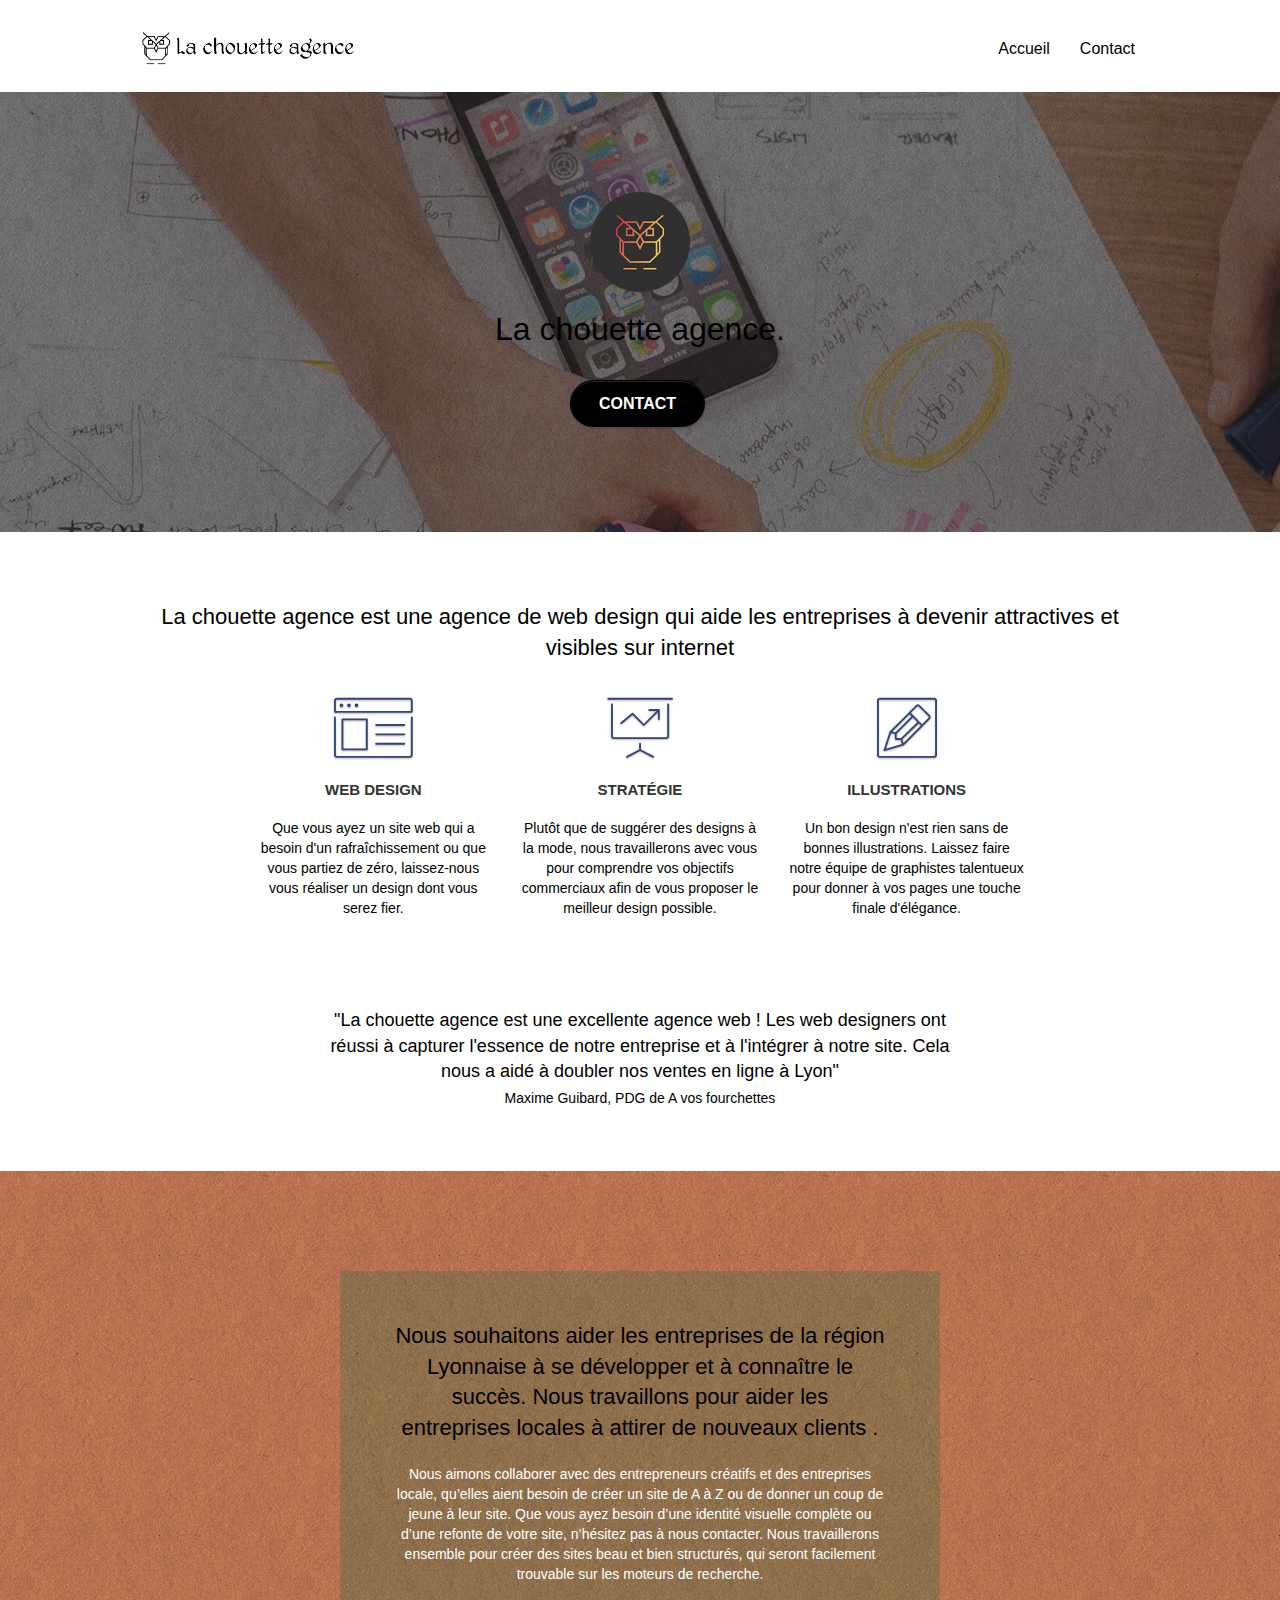
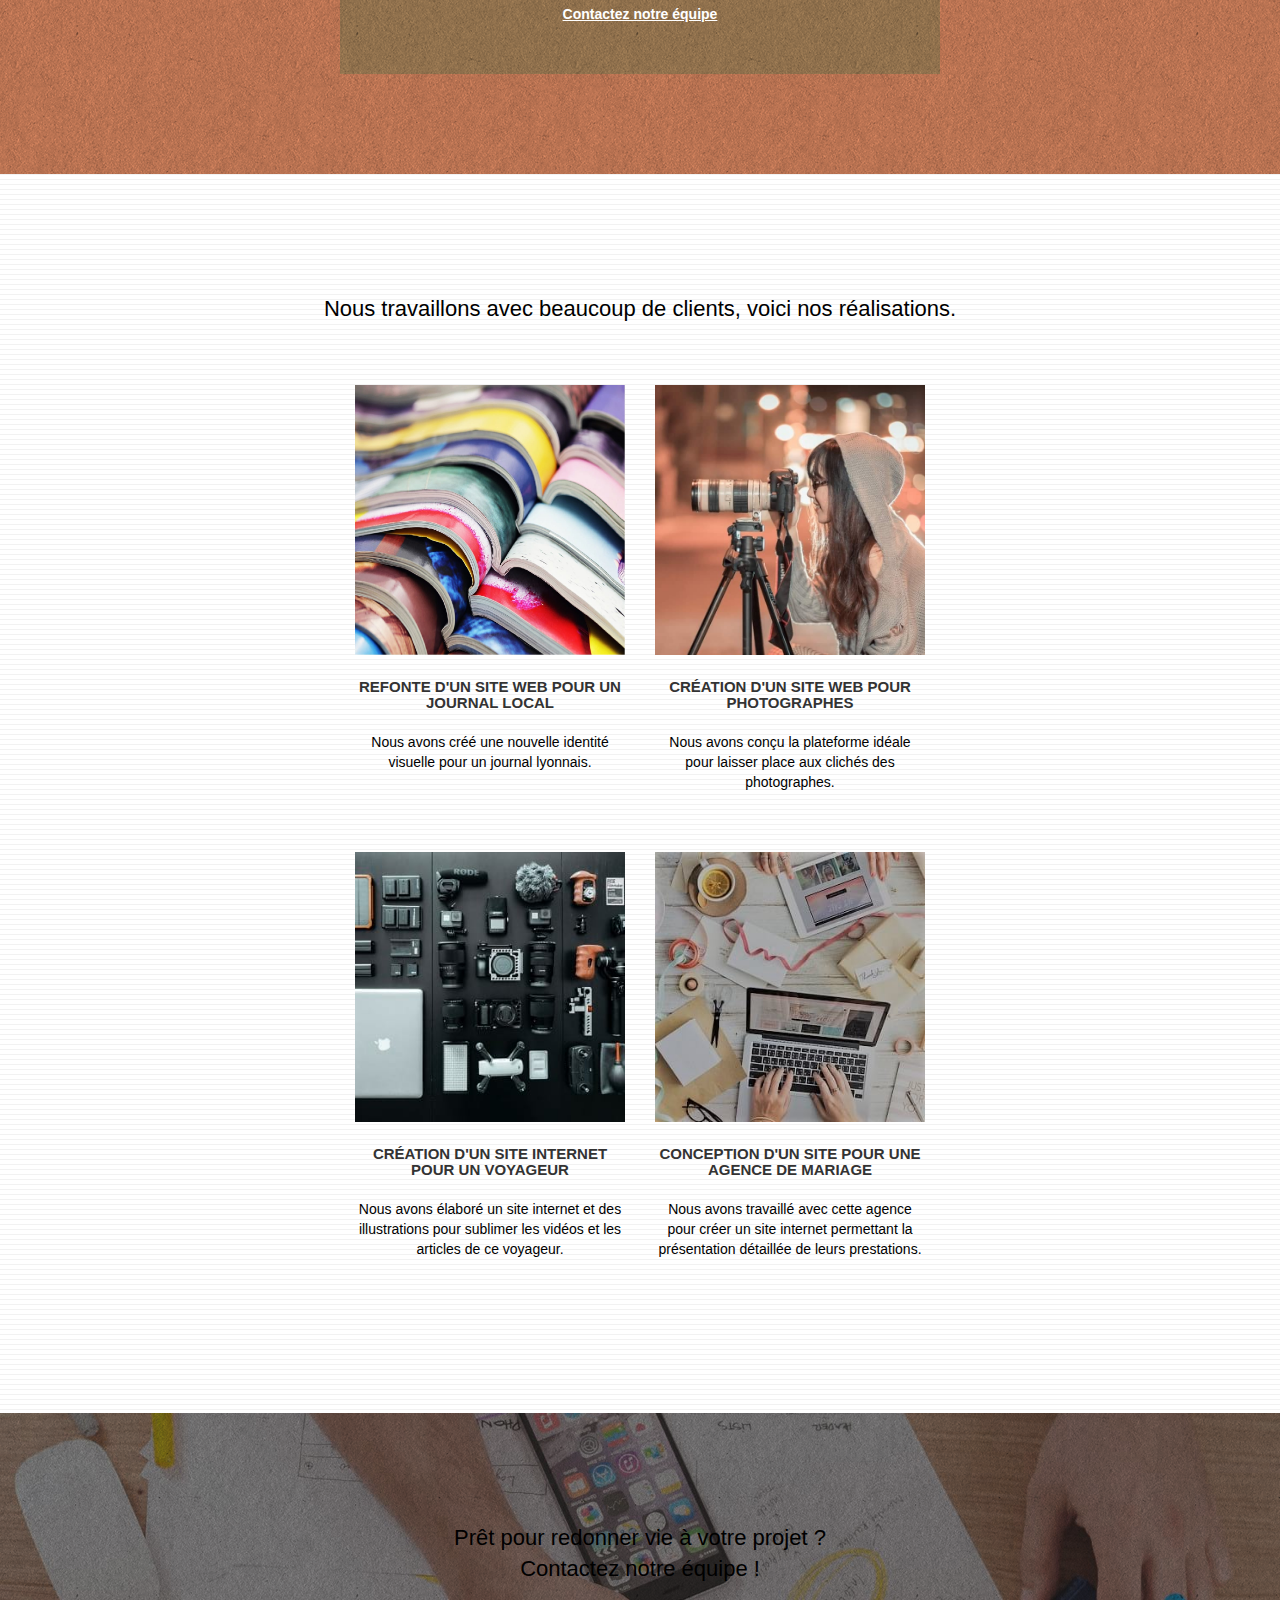
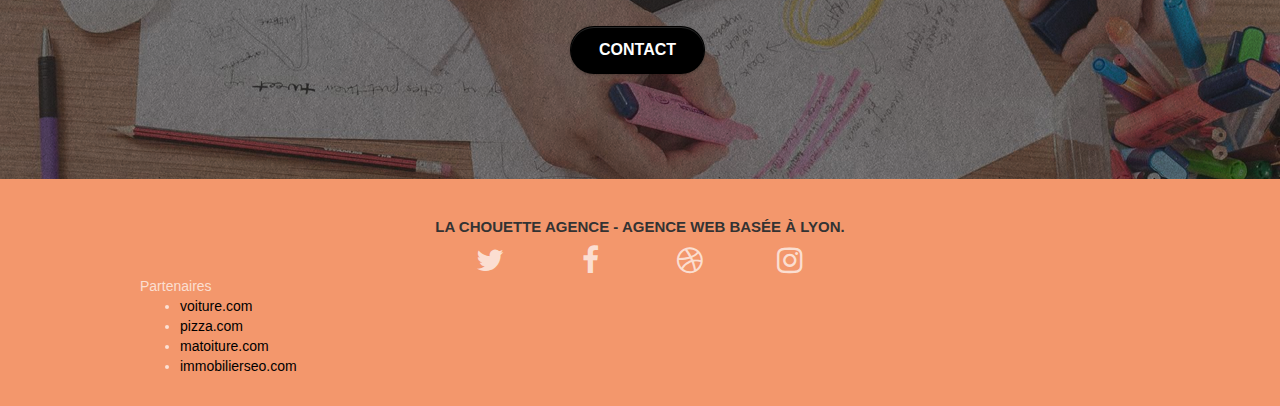
<file: index.html>
<!DOCTYPE html>
<html lang="fr-FR">
  <head>
    <meta charset="utf-8" />
    <meta
      name="description"
      content="Bienvenue chez la Chouette Agence, l'agence web design sur Lyon qui propulse votre buisness."
    />
    <meta
      name="viewport"
      content="width=device-width, initial-scale=1.0, viewport-fit=cover"
    />
    <link rel=”alternate” href=”https://www.lachouetteagence.com” />
    <link rel="shortcut icon" type="image/png" href="favicon.jpg" />

    <link rel="stylesheet" type="text/css" href="./css/bootstrap.css" />
    <link rel="stylesheet" type="text/css" href="style.css" />
    <link rel="stylesheet" type="text/css" href="./css/font-awesome.css" />
    <link rel="stylesheet" type="text/css" href="./css/et-line.css" />

    <script src="./js/jquery-2.1.0.js"></script>
    <script src="./js/bootstrap.js"></script>
    <script src="./js/blocs.js"></script>
    <script src="./js/jquery.touchSwipe.js" defer></script>
    <script src="./js/gmaps.js"></script>

    <title>La chouette agence</title>

    <!-- Analytics -->

    <!-- Analytics END -->
  </head>
  <body>
    <!-- bloc-0 -->
    <header class="bloc bgc-white l-bloc" id="bloc-0">
      <div class="container bloc-sm">
        <nav class="navbar row" role="navigation">
          <div class="navbar-header">
            <a class="navbar-brand" href="index.html"
              ><img
                src="img/la-chouette-agence.png"
                alt="logo la chouette agence"
                height="40"
            /></a>

            <button
              id="nav-toggle"
              type="button"
              role="button"
              class="ui-navbar-toggle navbar-toggle"
              data-toggle="collapse"
              data-target=".navbar-1"
            >
              <span class="sr-only">Toggle navigation</span
              ><span class="icon-bar"></span><span class="icon-bar"></span
              ><span class="icon-bar"></span>
            </button>
          </div>
          <div class="collapse navbar-collapse navbar-1 special-dropdown-nav">
            <ul class="site-navigation nav navbar-nav">
              <li>
                <a href="index.html">Accueil</a>
              </li>
              <li></li>
              <li>
                <a href="contact.html">Contact</a>
              </li>
            </ul>
          </div>
        </nav>
      </div>
    </header>
    <!-- bloc-0 END -->
    <main>
      <!-- bloc-1-presentation -->
      <section
        class="bloc bgc-dark-slate-blue bg-banniere d-bloc bg-t-edge bloc-bg-texture texture-paper b-parallax"
        id="bloc-1-hero"
      >
        <div class="container bloc-lg">
          <div class="row tight-width-whitespace">
            <div class="col-sm-12">
              <img
                src="img/logo.png"
                role="img"
                class="center-block image-resize-mode"
                width="100"
                alt="image de fond bureau"
              />
              <h1
                class="text-center hero-bloc-text tc-white"
                role="heading"
                aria-level="1"
              >
                La chouette agence.
              </h1>
              <div class="text-center">
                <a
                  href="contact.html"
                  class="btn btn-lg btn-clean btn-rd cta-hero btn-atomic-tangerine"
                  id="cta-hero"
                  >Contact</a
                >
              </div>
            </div>
          </div>
        </div>
      </section>
      <!-- bloc-1-presentation END -->

      <!-- bloc-2-services -->
      <section class="bloc bgc-white l-bloc" id="bloc-2-services">
        <div class="container bloc-md">
          <div class="row">
            <div class="col-sm-12 text-center">
              <h2 role="heading" aria-level="2">
                La chouette agence est une agence de web design qui aide les
                entreprises à devenir attractives et visibles sur internet
              </h2>
            </div>
          </div>
          <div class="row voffset-lg med-width-whitespace">
            <div class="col-sm-4">
              <div class="text-center">
                <span
                  class="et-icon-browser sm-shadow icon-dark-slate-blue icons icon-lg"
                ></span>
              </div>
              <h3 class="mg-md text-center" role="heading" aria-level="3">
                Web design
              </h3>
              <p class="text-center">
                Que vous ayez un site web qui a besoin d'un rafraîchissement ou
                que vous partiez de zéro, laissez-nous vous réaliser un design
                dont vous serez fier.
              </p>
            </div>
            <div class="col-sm-4">
              <div class="text-center">
                <span
                  class="et-icon-presentation sm-shadow icon-dark-slate-blue icons icon-lg"
                ></span>
              </div>
              <h3 class="mg-md text-center" role="heading" aria-level="3">
                Stratégie
              </h3>
              <p class="text-center">
                Plutôt que de suggérer des designs à la mode, nous travaillerons
                avec vous pour comprendre vos objectifs commerciaux afin de vous
                proposer le meilleur design possible.<br />
              </p>
            </div>
            <div class="col-sm-4">
              <div class="text-center">
                <span
                  class="et-icon-edit sm-shadow icon-dark-slate-blue icons icon-lg"
                ></span>
              </div>
              <h3 class="mg-md text-center" role="heading" aria-level="3">
                Illustrations
              </h3>
              <p class="text-center">
                Un bon design n'est rien sans de bonnes illustrations. Laissez
                faire notre équipe de graphistes talentueux pour donner à vos
                pages une touche finale d'élégance.
              </p>
            </div>
          </div>
          <div class="row voffset-lg voffset">
            <div class="col-xs-12 col-md-8 col-md-offset-2 text-center">
              <p class="citation">
                "La chouette agence est une excellente agence web ! Les web
                designers ont réussi à capturer l'essence de notre entreprise et
                à l'intégrer à notre site. Cela nous a aidé à doubler nos ventes
                en ligne à Lyon" <br />
                <span class="citation-by"
                  >Maxime Guibard, PDG de A vos fourchettes</span
                >
              </p>
            </div>
          </div>
        </div>
      </section>
      <!-- bloc-2-services END -->

      <!-- bloc-3-what-i-do -->
      <section
        class="bloc tc-white bgc-atomic-tangerine bg-presentation d-bloc bloc-bg-texture texture-paper b-parallax"
        id="bloc-3-what-i-do"
      >
        <div class="container bloc-lg">
          <div class="row tight-width-whitespace black-background">
            <div class="col-sm-12">
              <h2
                class="mg-md text-center tc-white"
                role="heading"
                aria-level="2"
              >
                Nous souhaitons aider les entreprises de la région Lyonnaise à
                se développer et à connaître le succès. Nous travaillons pour
                aider les entreprises locales à attirer de nouveaux clients .<br />
              </h2>
              <p class="text-center white">
                Nous aimons collaborer avec des entrepreneurs créatifs et des
                entreprises locale, qu’elles aient besoin de créer un site de A
                à Z ou de donner un coup de jeune à leur site. Que vous ayez
                besoin d’une identité visuelle complète ou d’une refonte de
                votre site, n’hésitez pas à nous contacter. Nous travaillerons
                ensemble pour créer des sites beau et bien structurés, qui
                seront facilement trouvable sur les moteurs de recherche.
                <br /><br /><a class="ltc-white bold-link" href="contact.html"
                  >Contactez notre équipe</a
                ><br />
              </p>
            </div>
          </div>
        </div>
      </section>
      <!-- bloc-3-what-i-do END -->

      <!-- bloc-4-portfolio -->
      <section
        class="bloc bgc-white bg-lines-h2-bg bg-repeat l-bloc"
        id="bloc-4-portfolio"
      >
        <div class="container bloc-lg">
          <div class="row">
            <div class="col-sm-12 text-center">
              <h2 role="heading" aria-level="2">
                Nous travaillons avec beaucoup de clients, voici nos
                réalisations.
              </h2>
            </div>
          </div>
          <div class="row tight-width-whitespace portfolio-row">
            <div class="col-sm-6">
              <a
                href="#"
                data-lightbox="img/livres.jpg"
                data-gallery-id="gallery-1"
                data-caption="Refonte d'un site web pour un journal local"
                data-frame="snapshot-lb"
                ><img
                  src="img/livres.jpg"
                  role="img"
                  alt="livres ouvert"
                  class="img-responsive portfolio-thumb"
              /></a>
              <h3 class="mg-md text-center" role="heading" aria-level="3">
                Refonte d'un site web pour un journal local
              </h3>
              <p class="text-center">
                Nous avons créé une nouvelle identité visuelle pour un journal
                lyonnais.
              </p>
            </div>
            <div class="col-sm-6">
              <a
                href="#"
                data-lightbox="img/photographe.jpg"
                data-gallery-id="gallery-1"
                data-caption="Création d'un site web pour photographes"
                data-frame="snapshot-lb"
                ><img
                  role="img"
                  src="img/photographe.jpg"
                  class="img-responsive portfolio-thumb"
                  alt="femme photographe"
              /></a>
              <h3 class="mg-md text-center" role="heading" aria-level="3">
                Création d'un site web pour photographes
              </h3>
              <p class="text-center">
                Nous avons conçu la plateforme idéale pour laisser place aux
                clichés des photographes.
              </p>
            </div>
          </div>
          <div class="row tight-width-whitespace portfolio-row">
            <div class="col-sm-6">
              <a
                href="#"
                data-lightbox="img/materiel.jpg"
                data-gallery-id="gallery-1"
                data-caption="Création d'un site internet pour un voyageur"
                data-frame="snapshot-lb"
                ><img
                  role="img"
                  src="img/materiel.jpg"
                  class="img-responsive portfolio-thumb"
                  alt="matériel photo et informatique"
              /></a>
              <h3 class="mg-md text-center" role="heading" aria-level="3">
                Création d'un site internet pour un voyageur
              </h3>
              <p class="text-center">
                Nous avons élaboré un site internet et des illustrations pour
                sublimer les vidéos et les articles de ce voyageur.
              </p>
            </div>
            <div class="col-sm-6">
              <a
                href="#"
                data-lightbox="img/bureau.jpg"
                data-gallery-id="gallery-1"
                data-caption="Conception d'un site pour une agence de mariage"
                data-frame="snapshot-lb"
                ><img
                  role="img"
                  src="img/bureau.jpg"
                  class="img-responsive portfolio-thumb"
                  alt="bureau, pc"
              /></a>
              <h3 class="mg-md text-center" role="heading" aria-level="3">
                Conception d'un site pour une agence de mariage
              </h3>
              <p class="text-center">
                Nous avons travaillé avec cette agence pour créer un site
                internet permettant la présentation détaillée de leurs
                prestations.
              </p>
            </div>
          </div>
        </div>
      </section>
      <!-- bloc-4-portfolio END -->

      <!-- bloc-5-cta -->
      <section
        class="bloc bgc-dark-slate-blue bg-banniere d-bloc bloc-bg-texture texture-paper"
        id="bloc-5-cta"
      >
        <div class="container bloc-lg">
          <div class="row">
            <h2
              class="mg-md text-center tc-white"
              role="heading"
              aria-level="2"
            >
              Prêt pour redonner vie à votre projet ?<br />Contactez notre
              équipe !
            </h2>
            <div class="col-sm-12 text-center">
              <a
                href="contact.html"
                class="btn btn-atomic-tangerine btn-clean btn-rd btn-lg cta-hero"
                >Contact</a
              >
            </div>
          </div>
        </div>
      </section>
      <!-- bloc-5-cta END -->
    </main>

    <footer>
      <!-- Footer - bloc-8 -->
      <div class="bloc bgc-atomic-tangerine d-bloc" id="bloc-8">
        <div class="container bloc-sm">
          <div class="row">
            <div class="col-sm-12">
              <h3 class="text-center" role="heading" aria-level="3">
                La chouette agence - Agence web basée à Lyon.
              </h3>
              <div class="row row-no-gutters social">
                <div class="col-sm-3">
                  <div class="text-center">
                    <span class="fa fa-twitter icon-md"></span>
                  </div>
                </div>
                <div class="col-sm-3">
                  <div class="text-center">
                    <span class="fa fa-facebook icon-md"></span>
                  </div>
                </div>
                <div class="col-sm-3">
                  <div class="text-center">
                    <span class="fa fa-dribbble icon-md"></span>
                  </div>
                </div>
                <div class="col-sm-3">
                  <div class="text-center">
                    <span class="fa fa-instagram icon-md"></span>
                  </div>
                </div>
              </div>
              <div class="row">
                <div class="col-sm-4">
                  Partenaires
                  <ul>
                    <li><a href="#">voiture.com</a></li>
                    <li><a href="#">pizza.com</a></li>
                    <li><a href="#">matoiture.com</a></li>
                    <li><a href="#">immobilierseo.com</a></li>
                  </ul>
                </div>
                <!-- <div class="col-sm-4">
                  Annuaires liste 1
                  <ul>
                    <li><a href="annuaireagence.com">annuaireagence.com</a></li>
                    <li><a href="annuaireseo.com">annuaireseo.com</a></li>
                    <li>
                      <a href="annuairemarketing.com">annuairemarketing.com</a>
                    </li>
                    <li><a href="123seoture.com">123seo.com</a></li>
                    <li><a href="123site.com">123site.com</a></li>
                    <li>
                      <a href="annuairewordpress.com">annuairewordpress.com</a>
                    </li>
                    <li><a href="listeagence.com">listeagence.com</a></li>
                    <li>
                      <a href="meilleuresagencesparis.com"
                        >meilleuresagencesparis.com</a
                      >
                    </li>
                    <li><a href="listeseo.com">listeseo.com</a></li>
                  </ul>
                </div>
                <div class="col-sm-4">
                  Annuaires liste 2
                  <ul>
                    <li><a href="betterseo.com">betterseo.com</a></li>
                    <li><a href="ameliorerseo.com">ameliorerseo.com</a></li>
                    <li><a href="seojuicelien.com">seojuicelien.com</a></li>
                    <li><a href="meilleursliens.com">meilleursliens.com</a></li>
                    <li><a href="liensagogo.com">liensagogo.com</a></li>
                    <li><a href="backlink.com">backlink.com</a></li>
                    <li>
                      <a href="linkjuiceannuaire.com">linkjuiceannuaire.com</a>
                    </li>
                    <li>
                      <a href="remontersurgoogle.com">remontersurgoogle.com</a>
                    </li>
                    <li><a href="vraiseofiable.com">vraiseofiable.com</a></li>
                  </ul>
                </div> -->
              </div>
            </div>
          </div>
        </div>
      </div>
      <!-- Footer - bloc-8 END -->
    </footer>
  </body>
</html>
</file>
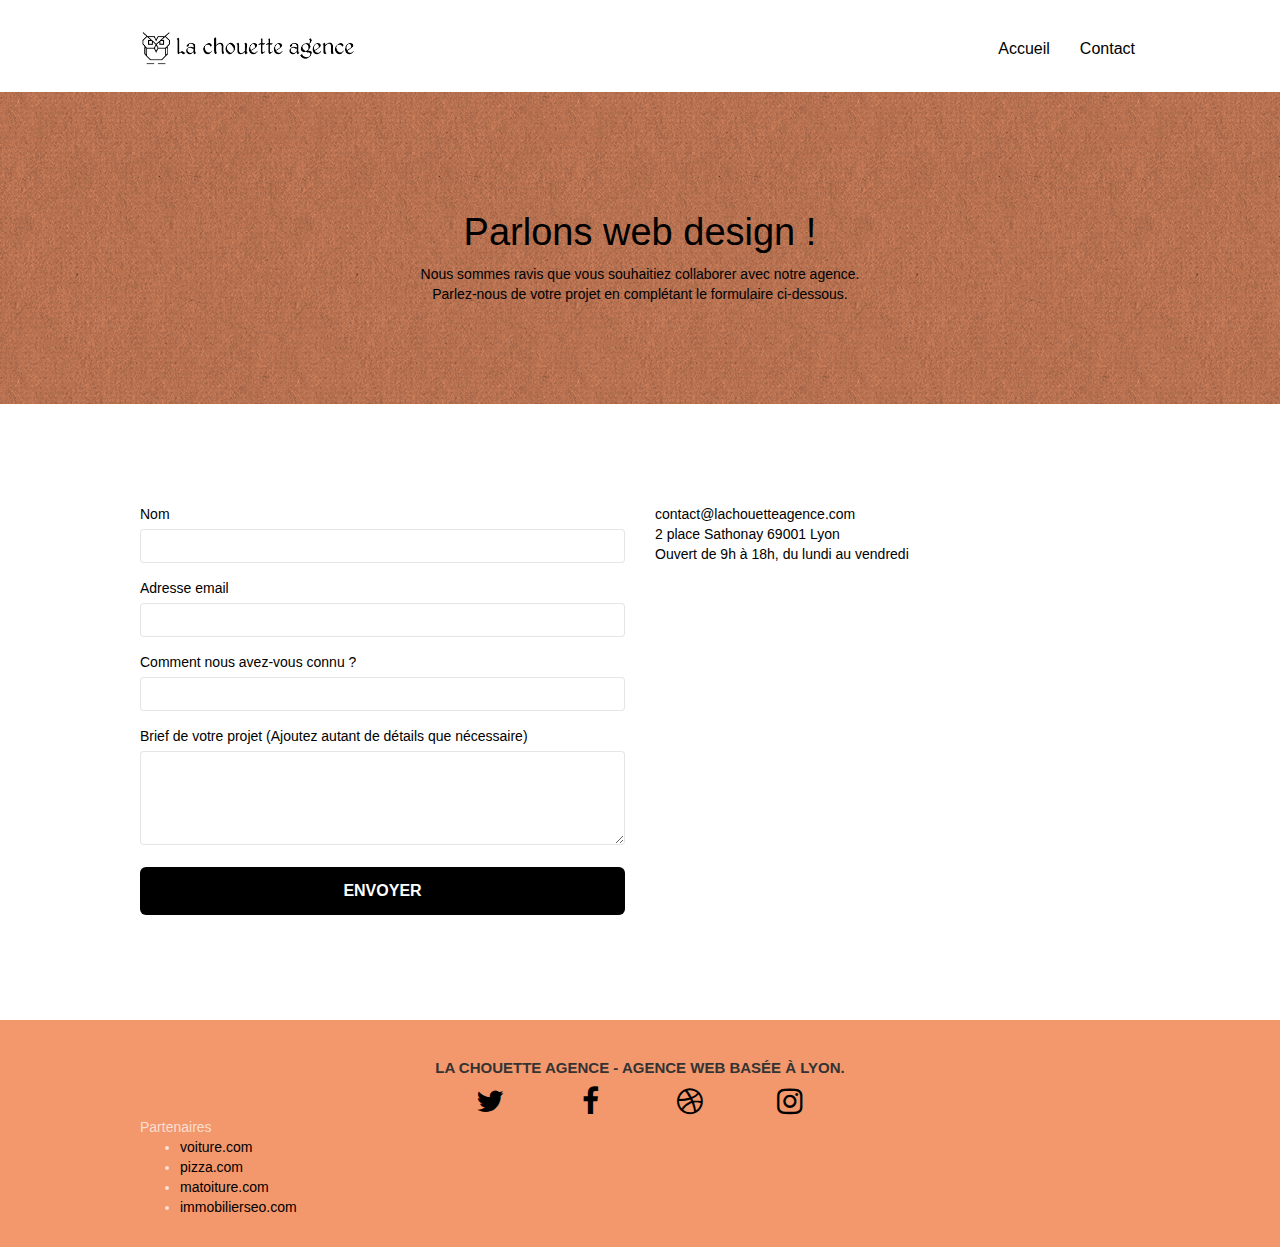
<file: contact.html>
<!DOCTYPE html>
<html lang="fr-FR">
  <head>
    <meta charset="utf-8" />
    <meta
      name="description"
      content="Vous êtes ici pour contacter la chouette agence, agence web design sur Lyon"
    />
    <meta
      name="viewport"
      content="width=device-width, initial-scale=1.0, viewport-fit=cover"
    />
    <link rel="shortcut icon" type="image/png" href="favicon.jpg" />

    <link rel="stylesheet" type="text/css" href="./css/bootstrap.css" />
    <link rel="stylesheet" type="text/css" href="style.css" />
    <link rel="stylesheet" type="text/css" href="./css/font-awesome.css" />
    <link rel="stylesheet" type="text/css" href="./css/et-line.css" />

    <script src="./js/jquery-2.1.0.js"></script>
    <script src="./js/bootstrap.js"></script>
    <script src="./js/blocs.js"></script>
    <script src="./js/jqBootstrapValidation.js"></script>
    <script src="./js/formHandler.js"></script>
    <title>Contact</title>

    <!-- Analytics -->

    <!-- Analytics END -->
  </head>
  <body>
    <!-- Principal conteneur -->
    <div class="page-container">
      <!-- bloc-0 -->
      <header class="bloc bgc-white l-bloc" id="bloc-0">
        <div class="container bloc-sm">
          <nav class="navbar row">
            <div class="navbar-header">
              <a class="navbar-brand" href="index.html"
                ><img
                  src="img/la-chouette-agence.png"
                  alt="image de fond"
                  height="40"
              /></a>

              <button
                id="nav-toggle"
                type="button"
                role="button"
                class="ui-navbar-toggle navbar-toggle"
                data-toggle="collapse"
                data-target=".navbar-1"
              >
                <span class="sr-only">Toggle navigation</span
                ><span class="icon-bar"></span><span class="icon-bar"></span
                ><span class="icon-bar"></span>
              </button>
            </div>
            <div class="collapse navbar-collapse navbar-1 special-dropdown-nav">
              <ul class="site-navigation nav navbar-nav">
                <li>
                  <a href="index.html">Accueil</a>
                </li>
                <li></li>
                <li>
                  <a href="contact.html">Contact</a>
                </li>
              </ul>
            </div>
          </nav>
        </div>
      </header>
      <!-- bloc-0 END -->

      <!-- bloc-6 -->
      <div
        class="bloc bg-dots-bg bg-repeat bgc-atomic-tangerine d-bloc bloc-bg-texture texture-paper"
        id="bloc-6"
      >
        <div class="container bloc-lg">
          <div class="row">
            <div class="col-sm-12">
              <h1 class="text-center hero-bloc-text tc-white">
                Parlons web design !
              </h1>
              <p class="text-center mg-lg tc-white tight-width-whitespace">
                Nous sommes ravis que vous souhaitiez collaborer avec notre
                agence.<br />
                Parlez-nous de votre projet en complétant le formulaire
                ci-dessous.
              </p>
            </div>
          </div>
        </div>
      </div>
      <!-- bloc-6 END -->

      <!-- bloc-7 -->
      <div class="bloc bgc-white l-bloc" id="bloc-7">
        <div class="container bloc-lg">
          <div class="row">
            <div class="col-sm-6">
              <form
                id="form_1"
                novalidate
                success-msg="Your message has been sent."
                fail-msg="Sorry it seems that our mail server is not responding, Sorry for the inconvenience!"
              >
                <div class="form-group">
                  <label for="name"> Nom </label>
                  <input id="name" class="form-control" required />
                </div>
                <div class="form-group">
                  <label for="email"> Adresse email </label>
                  <input
                    id="email"
                    class="form-control"
                    type="email"
                    required
                  />
                </div>
                <div class="form-group">
                  <label for="input_504">
                    Comment nous avez-vous connu ?
                  </label>
                  <input class="form-control" required id="input_504" />
                </div>
                <div class="form-group">
                  <label for="message">
                    Brief de votre projet (Ajoutez autant de détails que
                    nécessaire)<br /> </label
                  ><textarea
                    id="message"
                    class="form-control"
                    rows="4"
                    cols="50"
                    required
                  ></textarea>
                </div>
                <button
                  class="bloc-button btn btn-lg btn-block cta-hero btn-atomic-tangerine"
                  role="button"
                  type="submit"
                >
                  Envoyer
                </button>
              </form>
            </div>
            <div class="col-sm-6">
              <p>
                contact@lachouetteagence.com<br />2 place Sathonay 69001 Lyon<br />Ouvert
                de 9h à 18h, du lundi au vendredi<br />
              </p>
            </div>
          </div>
        </div>
      </div>
      <!-- bloc-7 END -->

      <!-- ScrollToTop Button -->
      <a
        href="#"
        class="bloc-button btn btn-d scrollToTop"
        onclick="scrollToTarget('1')"
        ><span class="fa fa-chevron-up"></span
      ></a>
      <!-- ScrollToTop Button END-->

      <!-- Footer - bloc-8 -->
      <footer>
        <div class="bloc bgc-atomic-tangerine d-bloc" id="bloc-8">
          <div class="container bloc-sm">
            <div class="row">
              <div class="col-sm-12">
                <h3 class="text-center">
                  La chouette agence - Agence web basée à Lyon.
                </h3>
                <div class="row row-no-gutters social">
                  <div class="col-sm-3">
                    <div class="text-center">
                      <a class="social" href="index.html"
                        ><span class="fa fa-twitter icon-md"></span
                      ></a>
                    </div>
                  </div>
                  <div class="col-sm-3">
                    <div class="text-center">
                      <a class="social" href="index.html"
                        ><span class="fa fa-facebook icon-md"></span
                      ></a>
                    </div>
                  </div>
                  <div class="col-sm-3">
                    <div class="text-center">
                      <a class="social" href="index.html"
                        ><span class="fa fa-dribbble icon-md"></span
                      ></a>
                    </div>
                  </div>
                  <div class="col-sm-3">
                    <div class="text-center">
                      <a class="social" href="index.html"
                        ><span class="fa fa-instagram icon-md"></span
                      ></a>
                    </div>
                  </div>
                </div>
                <div class="row">
                  <div class="col-sm-4">
                    Partenaires
                    <ul>
                      <li><a href="voiture.com">voiture.com</a></li>
                      <li><a href="pizza.com">pizza.com</a></li>
                      <li><a href="matoiture.com">matoiture.com</a></li>
                      <li><a href="immobilierseo.com">immobilierseo.com</a></li>
                    </ul>
                  </div>
                  <!-- <div class="col-sm-4">
                    Annuaires liste 1
                    <ul>
                      <li><a href="annuaireagence.com">annuaireagence.com</a></li>
                      <li><a href="annuaireseo.com">annuaireseo.com</a></li>
                      <li>
                        <a href="annuairemarketing.com">annuairemarketing.com</a>
                      </li>
                      <li><a href="123seoture.com">123seo.com</a></li>
                      <li><a href="123site.com">123site.com</a></li>
                      <li>
                        <a href="annuairewordpress.com">annuairewordpress.com</a>
                      </li>
                      <li><a href="listeagence.com">listeagence.com</a></li>
                      <li>
                        <a href="meilleuresagencesparis.com"
                          >meilleuresagencesparis.com</a
                        >
                      </li>
                      <li><a href="listeseo.com">listeseo.com</a></li>
                    </ul>
                  </div>
                  <div class="col-sm-4">
                    Annuaires liste 2
                    <ul>
                      <li><a href="betterseo.com">betterseo.com</a></li>
                      <li><a href="ameliorerseo.com">ameliorerseo.com</a></li>
                      <li><a href="seojuicelien.com">seojuicelien.com</a></li>
                      <li><a href="meilleursliens.com">meilleursliens.com</a></li>
                      <li><a href="liensagogo.com">liensagogo.com</a></li>
                      <li><a href="backlink.com">backlink.com</a></li>
                      <li>
                        <a href="linkjuiceannuaire.com">linkjuiceannuaire.com</a>
                      </li>
                      <li>
                        <a href="remontersurgoogle.com">remontersurgoogle.com</a>
                      </li>
                      <li><a href="vraiseofiable.com">vraiseofiable.com</a></li>
                    </ul>
                  </div> -->
                </div>
              </div>
            </div>
          </div>
        </div>
      </footer>
      <!-- Footer - bloc-8 END -->
    </div>
    <!-- Principal conteneur END -->
  </body>
</html>
</file>
<file: style.css>
body {
  margin: 0;
  padding: 0;
  background: #fff;
  overflow-x: hidden;
  -webkit-font-smoothing: antialiased;
  -moz-osx-font-smoothing: grayscale;
}

.citation {
  font-size: 18px;
}

.citation-by {
  font-size: 14px;
}

a,
button {
  transition: all 0.3s ease-in-out;
  outline: none !important;
}

a:hover {
  text-decoration: none;
  cursor: pointer;
}

#page-loading-blocs-notifaction {
  position: fixed;
  top: 0;
  bottom: 0;
  width: 100%;
  z-index: 100000;
  background: #ffffff url('img/pageload-spinner.gif') no-repeat center center;
}

.bloc {
  width: 100%;
  clear: both;
  background: 50% 50% no-repeat;
  padding: 0 50px;
  -webkit-background-size: cover;
  -moz-background-size: cover;
  -o-background-size: cover;
  background-size: cover;
  position: relative;
}

.bloc .container {
  padding-left: 0;
  padding-right: 0;
}

.bloc-lg {
  padding: 100px 50px;
}

.bloc-md {
  padding: 50px;
}

.bloc-sm {
  padding: 20px 50px;
}

.bg-center,
.bg-l-edge,
.bg-r-edge,
.bg-t-edge,
.bg-b-edge,
.bg-tl-edge,
.bg-bl-edge,
.bg-tr-edge,
.bg-br-edge,
.bg-repeat {
  -webkit-background-size: auto !important;
  -moz-background-size: auto !important;
  -o-background-size: auto !important;
  background-size: auto !important;
}

.bg-repeat {
  background: repeat;
}

.bg-t-edge {
  background: top no-repeat;
}

.bloc-bg-texture::before {
  content: '';
  background-size: 2px 2px;
  position: absolute;
  top: 0;
  bottom: 0;
  left: 0;
  right: 0;
}

.texture-paper::before {
  background: url('img/texture-paper.png');
  background-size: 280px 280px;
}

.b-parallax {
  background-attachment: fixed;
}

.d-bloc {
  color: rgba(255, 255, 255, 0.7);
}

.d-bloc button:hover {
  color: rgba(255, 255, 255, 0.9);
}

.d-bloc .icon-round,
.d-bloc .icon-square,
.d-bloc .icon-rounded,
.d-bloc .icon-semi-rounded-a,
.d-bloc .icon-semi-rounded-b {
  border-color: rgba(255, 255, 255, 0.9);
}

.d-bloc .divider-h span {
  border-color: rgba(255, 255, 255, 0.2);
}

.d-bloc .a-btn,
.d-bloc .navbar a,
.d-bloc .navbar-brand,
.d-bloc a .icon-sm,
.d-bloc a .icon-md,
.d-bloc a .icon-lg,
.d-bloc a .icon-xl,
.d-bloc h1 a,
.d-bloc h2 a,
.d-bloc h3 a,
.d-bloc h4 a,
.d-bloc h5 a,
.d-bloc h6 a,
.d-bloc p a {
  color: black;
}

.d-bloc .a-btn:hover,
.d-bloc .navbar a:hover,
.d-bloc .navbar-brand:hover,
.d-bloc a:hover .icon-sm,
.d-bloc a:hover .icon-md,
.d-bloc a:hover .icon-lg,
.d-bloc a:hover .icon-xl,
.d-bloc h1 a:hover,
.d-bloc h2 a:hover,
.d-bloc h3 a:hover,
.d-bloc h4 a:hover,
.d-bloc h5 a:hover,
.d-bloc h6 a:hover,
.d-bloc p a:hover {
  color: rgba(255, 255, 255, 1);
}

.d-bloc .navbar-toggle .icon-bar {
  background: rgba(255, 255, 255, 1);
}

.d-bloc .btn-wire,
.d-bloc .btn-wire:hover {
  color: rgba(255, 255, 255, 1);
  border-color: rgba(255, 255, 255, 1);
}

.d-bloc .panel {
  color: rgba(0, 0, 0, 0.5);
}

.d-bloc .panel button:hover {
  color: rgba(0, 0, 0, 0.7);
}

.d-bloc .panel icon {
  border-color: rgba(0, 0, 0, 0.7);
}

.d-bloc .panel .divider-h span {
  border-color: rgba(0, 0, 0, 0.1);
}

.d-bloc .panel .a-btn {
  color: rgba(0, 0, 0, 0.6);
}

.d-bloc .panel .a-btn:hover {
  color: rgba(0, 0, 0, 1);
}

.d-bloc .panel .btn-wire,
.d-bloc .panel .btn-wire:hover {
  color: rgba(0, 0, 0, 0.7);
  border-color: rgba(0, 0, 0, 0.3);
}

.d-bloc .panel,
.l-bloc {
  color: rgba(0, 0, 0, 0.5);
}

.d-bloc .panel button:hover,
.l-bloc button:hover {
  color: rgba(0, 0, 0, 0.7);
}

.l-bloc .icon-round,
.l-bloc .icon-square,
.l-bloc .icon-rounded,
.l-bloc .icon-semi-rounded-a,
.l-bloc .icon-semi-rounded-b {
  border-color: rgba(0, 0, 0, 0.7);
}

.d-bloc .panel .divider-h span,
.l-bloc .divider-h span {
  border-color: rgba(0, 0, 0, 0.1);
}

.d-bloc .panel .a-btn,
.l-bloc .a-btn,
.l-bloc .navbar a,
.l-bloc .navbar-brand,
.l-bloc a .icon-sm,
.l-bloc a .icon-md,
.l-bloc a .icon-lg,
.l-bloc a .icon-xl,
.l-bloc h1 a,
.l-bloc h2 a,
.l-bloc h3 a,
.l-bloc h4 a,
.l-bloc h5 a,
.l-bloc h6 a,
.l-bloc p a {
  color: rgba(0, 0, 0, 0.6);
}

.d-bloc .panel .a-btn:hover,
.l-bloc .a-btn:hover,
.l-bloc .navbar a:hover,
.l-bloc .navbar-brand:hover,
.l-bloc a:hover .icon-sm,
.l-bloc a:hover .icon-md,
.l-bloc a:hover .icon-lg,
.l-bloc a:hover .icon-xl,
.l-bloc h1 a:hover,
.l-bloc h2 a:hover,
.l-bloc h3 a:hover,
.l-bloc h4 a:hover,
.l-bloc h5 a:hover,
.l-bloc h6 a:hover,
.l-bloc p a:hover {
  color: rgba(0, 0, 0, 1);
}

.l-bloc .navbar-toggle .icon-bar {
  color: rgba(0, 0, 0, 0.6);
}

.d-bloc .panel .btn-wire,
.d-bloc .panel .btn-wire:hover,
.l-bloc .btn-wire,
.l-bloc .btn-wire:hover {
  color: rgba(0, 0, 0, 0.7);
  border-color: rgba(0, 0, 0, 0.3);
}

.voffset {
  margin-top: 30px;
}

.voffset-lg {
  margin-top: 80px;
}

.row-no-gutters {
  margin-right: 0;
  margin-left: 0;
}

.row.row-no-gutters > [class^='col-'],
.row.row-no-gutters > [class*=' col-'] {
  padding-right: 0;
  padding-left: 0;
}

#bloc-1-hero h1 {
  font-size: 32px;
}

.navbar {
  margin-bottom: 0;
  z-index: 1;
}

.navbar-brand {
  height: auto;
  padding: 3px 15px;
  font-size: 25px;
  font-weight: normal;
  font-weight: 600;
  line-height: 44px;
}

.navbar-brand img {
  max-height: 200px;
  margin: 0 5px 0 0;
  display: inline;
}

.navbar-brand img[src$='svg'] {
  min-width: 100px;
}

.nav-center .navbar-brand img {
  margin: 0;
}

.navbar .nav {
  padding-top: 2px;
  margin-right: -16px;
  float: right;
  z-index: 1;
}

.nav > li {
  float: left;
  margin-top: 4px;
  font-size: 16px;
}

.navbar-nav .open .dropdown-menu > li > a {
  text-align: inherit;
}

.nav > li a:hover,
.nav > li a:focus {
  background: transparent;
}

.navbar-toggle {
  margin: 10px 10px 0 0;
  border: 0px;
}

.navbar-toggle:hover {
  background: transparent !important;
}

.navbar-toggle .icon-bar {
  background-color: rgba(0, 0, 0, 0.5);
  width: 26px;
}

.nav-invert .navbar .nav {
  float: left;
}

.nav-invert .navbar-header,
.nav-invert .navbar-brand {
  float: right;
  position: relative;
  z-index: 2;
}

@media (min-width: 768px) {
  .site-navigation {
    position: absolute;
    top: 50%;
    right: 20px;
    transform: translate(0, -50%);
    -webkit-transform: translateY(-50%);
  }
  .nav > li .dropdown-menu a,
  .nav > li .dropdown-menu a:hover {
    color: #484848;
  }
  .nav-invert .site-navigation {
    left: 0;
    right: 0;
  }
  .nav-center {
    text-align: center;
  }
  .nav-center .navbar-header {
    width: 100%;
  }
  .nav-center .navbar-header,
  .nav-center .navbar-brand,
  .nav-center .nav > li {
    float: none;
    display: inline-block;
  }
  .nav-center .site-navigation {
    position: relative;
    width: 100%;
    right: 0;
    margin-right: 0px;
    margin-top: 20px;
  }
  .nav-center.mini-nav .navbar-toggle {
    float: none;
    margin: 10px auto 0;
  }
}

.nav > li > .dropdown a {
  background: none !important;
  display: block;
  padding: 14px 15px;
}

nav .caret {
  margin: 0 5px;
}

.dropdown-menu .dropdown-menu {
  top: -8px;
  left: 100%;
}

.dropdown-menu .dropmenu-flow-right {
  top: 100%;
  left: 0;
  margin-left: -1px;
  border-top-left-radius: 0;
  border-top-right-radius: 0;
}

.dropdown-menu .dropdown span {
  border: 4px solid black;
  border-top-color: transparent;
  border-right-color: transparent;
  border-bottom-color: transparent;
  margin: 6px -5px 0 0 !important;
  float: right;
}

.mg-md {
  margin-top: 10px;
  margin-bottom: 20px;
}

.mg-lg {
  margin-top: 10px;
  margin-bottom: 40px;
}

.btn {
  margin: 0 5px 5px 0;
}

.btn.pull-right {
  margin: 0 0 5px 5px;
}

.btn-d,
.btn-d:hover,
.btn-d:focus {
  color: #fff;
  background: rgba(0, 0, 0, 0.3);
}

button {
  outline: none !important;
}

.btn-rd {
  border-radius: 40px;
}

.btn-clean {
  border: 1px solid rgba(0, 0, 0, 0.08);
  border-bottom-color: rgba(0, 0, 0, 0.1);
  text-shadow: 0 1px 0 rgba(0, 0, 1, 0.1);
  box-shadow: 0 1px 3px rgba(0, 0, 1, 0.25),
    inset 0 1px 0 0 rgba(255, 255, 255, 0.15);
}

.icon-md {
  font-size: 30px !important;
}

.icon-lg {
  font-size: 60px !important;
}

.sm-shadow {
  text-shadow: 0 1px 2px rgba(0, 0, 0, 0.3);
}

.panel-sq,
.panel-sq .panel-heading,
.panel-sq .panel-footer {
  border-radius: 0;
}

.panel-rd {
  border-radius: 30px;
}

.panel-rd .panel-heading {
  border-radius: 29px 29px 0 0;
}

.panel-rd .panel-footer {
  border-radius: 0 0 29px 29px;
}

.form-control {
  border-color: rgba(0, 0, 0, 0.1);
  box-shadow: none;
}

.scrollToTop {
  width: 40px;
  height: 40px;
  position: fixed;
  bottom: 20px;
  right: 20px;
  opacity: 0;
  z-index: 500;
  transition: all 0.3s ease-in-out;
}

.scrollToTop span {
  margin-top: 6px;
}

.showScrollTop {
  font-size: 14px;
  opacity: 1;
}

a[data-lightbox] {
  position: relative;
  display: block;
  text-align: center;
}

a[data-lightbox]:hover::before {
  content: '+';
  font-family: 'HelveticaNeue-Light', 'Helvetica Neue Light', 'Helvetica Neue',
    Helvetica, Arial;
  font-size: 32px;
  width: 50px;
  height: 50px;
  margin-left: -25px;
  border-radius: 50%;
  background: rgba(0, 0, 0, 0.6);
  color: #fff;
  font-weight: 100;
  z-index: 1;
  position: absolute;
  top: 50%;
  transform: translateY(-50%);
  -webkit-transform: translateY(-50%);
}

a[data-lightbox]:hover img {
  opacity: 0.6;
  -webkit-animation-fill-mode: none;
  animation-fill-mode: none;
}

#lightbox-modal {
  display: flex;
  align-items: center;
}

#lightbox-modal .modal-dialog {
  width: 90%;
  max-width: 900px;
  margin: 0 auto 0;
}

#lightbox-modal .modal-dialog img {
  max-height: 90vh;
  margin: 0 auto;
}

.lightbox-caption {
  padding: 20px;
  color: #fff;
  background: rgba(0, 0, 0, 0.5);
  position: absolute;
  left: 15px;
  right: 15px;
  bottom: 5px;
}

.close-lightbox {
  color: #fff;
  font-size: 30px;
  position: absolute;
  top: 20px;
  right: 20px;
  z-index: 20;
  background: rgba(0, 0, 0, 0.5);
  border: none;
  line-height: 30px;
  padding: 0 9px 5px;
  opacity: 0.3;
}

.close-lightbox:hover,
.next-lightbox:hover,
.prev-lightbox:hover {
  opacity: 1;
  color: #fff;
}

.next-lightbox,
.prev-lightbox {
  font-size: 20px;
  color: rgba(255, 255, 255, 0.9);
  background: rgba(0, 0, 0, 0.5);
  transition: all 0.2s ease-in-out;
  position: absolute;
  top: 45%;
  z-index: 1;
  opacity: 0.4;
}

.next-lightbox {
  padding: 6px 8px 1px 13px;
  right: 25px;
}

.prev-lightbox {
  padding: 6px 13px 1px 10px;
  left: 25px;
}

.snapshot-lb .modal-body {
  padding-bottom: 45px;
}

.snapshot-lb .lightbox-caption {
  padding: 0;
  color: rgba(0, 0, 0, 0.5);
  background: none;
}

h1,
h2,
h3,
h4,
h5,
h6,
p,
label,
.btn,
a {
  font-family: 'helvetica';
  font-weight: 400;
  color: black !important;
}

.container {
  max-width: 1000px;
}

.hero-bloc-text {
  font-size: 38px;
}

.hero-bloc-text-sub {
  font-size: 36px;
}

.statement-bloc-text {
  line-height: 26px;
  font-style: italic;
  font-size: 20px;
  text-align: center;
  font-weight: lighter;
  max-width: 520px;
  margin: auto auto auto auto;
}

p {
  font-size: 14px;
}

.tight-width-whitespace {
  max-width: 600px;
  margin: auto auto auto auto;
}

.h1 {
  font-size: 20px;
  font-family: 'Open Sans';
}

.cta-hero {
  margin-top: 22px;
  color: black !important;
  text-transform: uppercase;
  padding: 12px 28px 12px 28px;
  font-size: 16px;
  font-weight: 700;
}

.social {
  max-width: 400px;
  margin: auto auto auto auto;
}

h2 {
  font-size: 22px;
  line-height: 1.4em;
}

h3 {
  font-size: 15px;
  text-transform: uppercase;
  font-weight: 700;
  color: #333333 !important;
}

.med-width-whitespace {
  max-width: 800px;
  margin: auto auto auto auto;
  box-shadow: 0px 0px 0px #000000;
}

h4 {
  color: #333333 !important;
}

.icons {
  margin-bottom: 14px;
  margin-top: 24px;
}

.white {
  color: #ffffff !important;
}

.portfolio-thumb {
  margin-bottom: 24px;
}

.portfolio-row {
  margin-bottom: 44px;
  margin-top: 50px;
}

.avatar {
  box-shadow: 0px 4px 9px rgba(0, 0, 0, 0.3);
}

.black-background {
  background-color: rgba(165, 147, 99, 0.7);
  padding: 40px 40px 40px 40px;
}

.bold-link {
  font-weight: 900;
  text-decoration: underline !important;
}

.bgc-white {
  background-color: #ffffff;
}

.bgc-atomic-tangerine {
  background-color: #f3976c;
}

/* .tc-white {
  color: white !important;
} */

.btn-atomic-tangerine {
  background: black;
  color: white !important;
}

.btn-atomic-tangerine:hover {
  background: #f3976c !important;
  color: #ffffff !important;
}

.ltc-white {
  color: #ffffff !important;
}

.ltc-white:hover {
  color: #cccccc !important;
}

.ltc-atomic-tangerine {
  color: #f3976c !important;
}

.ltc-atomic-tangerine:hover {
  color: #c27956 !important;
}

.icon-dark-slate-blue {
  color: #364577 !important;
  border-color: #364577 !important;
}

.bg-dots-bg {
  background-image: url('img/dots-bg.png');
}

.bg-lines-h2-bg {
  background-image: url('img/lines-h2-bg.png');
}

.bg-banniere {
  background-image: url('img/la-chouette-agence-banniere.jpg');
}

.bg-presentation {
  background-image: url('img/image-de-presentation.jpg');
}

@media (max-width: 1024px) {
  .bloc {
    padding-left: 20px;
    padding-right: 20px;
  }
  .bloc.full-width-bloc,
  .bloc-tile-2.full-width-bloc .container,
  .bloc-tile-3.full-width-bloc .container,
  .bloc-tile-4.full-width-bloc .container {
    padding-left: 0;
    padding-right: 0;
  }
}

@media (max-width: 992px) and (min-width: 768px) {
  .navbar .nav {
    max-width: 80%;
  }
  .nav-center.navbar .nav {
    max-width: 100%;
  }
}

@media only screen and (min-device-width: 768px) and (max-device-width: 1024px) and (orientation: landscape) {
  .b-parallax {
    background-attachment: scroll;
  }
}

@media only screen and (min-device-width: 1024px) and (max-device-width: 1366px) and (-webkit-min-device-pixel-ratio: 1.5) {
  .b-parallax {
    background-attachment: scroll;
  }
}

@media (max-width: 991px) {
  .container {
    width: 100%;
  }
  .b-parallax {
    background-attachment: scroll;
  }
  .page-container,
  #hero-bloc {
    overflow-x: hidden;
    position: relative;
  }
  .bloc {
    padding-left: constant(safe-area-inset-left);
    padding-right: constant(safe-area-inset-right);
  }
  .bloc-group,
  .bloc-group .bloc {
    display: block;
    width: 100%;
  }
  .bloc-fill-screen .fill-bloc-top-edge,
  .bloc-fill-screen .fill-bloc-bottom-edge {
    padding: 0 20px;
    padding-left: constant(safe-area-inset-left);
    padding-right: constant(safe-area-inset-right);
  }
}

@media (max-width: 767px) {
  .page-container {
    overflow-x: hidden;
    position: relative;
  }
  h1,
  h2,
  h3,
  h4,
  h5,
  h6,
  p,
  #disqus_thread {
    padding-left: 10px !important;
    padding-right: 10px !important;
  }
  .b-parallax {
    background-attachment: scroll;
  }
  .navbar .nav {
    padding-top: 0;
    border-top: 1px solid rgba(0, 0, 0, 0.2);
    float: none !important;
  }
  .navbar.row {
    margin-left: 0;
    margin-right: 0;
  }
  .site-navigation {
    position: inherit;
    transform: none;
    -webkit-transform: none;
    -ms-transform: none;
  }
  .nav > li {
    margin-top: 0;
    border-bottom: 1px solid rgba(0, 0, 0, 0.1);
    background: rgba(0, 0, 0, 0.05);
    text-align: left;
    padding-left: 15px;
    width: 100%;
  }
  .nav > li:hover {
    background: rgba(0, 0, 0, 0.08);
  }
  .dropdown .dropdown a .caret {
    float: none;
    margin: 5px 0 0 10px !important;
    border: 4px solid black;
    border-bottom-color: transparent;
    border-right-color: transparent;
    border-left-color: transparent;
  }
  #hero-bloc .navbar .nav {
    background: rgba(0, 0, 0, 0.8);
  }
  #hero-bloc .navbar .nav a {
    color: rgba(255, 255, 255, 0.6);
  }
  .hero {
    padding: 50px 0;
  }
  .hero-nav {
    left: -1px;
    right: -1px;
  }
  .navbar-collapse {
    padding: 0;
    overflow-x: hidden;
    -webkit-box-shadow: none;
    box-shadow: none;
  }
  .navbar-brand img {
    max-height: 40px;
    width: auto;
  }
  .nav-invert .navbar-header {
    float: none;
    width: 100%;
  }
  .nav-invert .navbar-toggle {
    float: left;
    margin-left: 10px;
  }
  .bloc {
    padding-left: 0;
    padding-right: 0;
  }
  .bloc-xxl,
  .bloc-xl,
  .bloc-lg {
    padding: 40px 0;
  }
  .bloc-sm,
  .bloc-md {
    padding-left: 0;
    padding-right: 0;
  }
  .bloc-tile-2 .container,
  .bloc-tile-3 .container,
  .bloc-tile-4 .container,
  .bloc-fill-screen .fill-bloc-top-edge,
  .bloc-fill-screen .fill-bloc-bottom-edge {
    padding-left: 0;
    padding-right: 0;
  }
  .a-block {
    padding: 0 10px;
  }
  .btn-dwn {
    display: none;
  }
  .voffset {
    margin-top: 5px;
  }
  .voffset-md {
    margin-top: 20px;
  }
  .voffset-lg {
    margin-top: 30px;
  }
  form {
    padding: 5px;
  }
  .close-lightbox {
    display: inline-block;
  }
  .blocsapp-device-iphone5 {
    background-size: 216px 425px;
    padding-top: 60px;
    width: 216px;
    height: 425px;
  }
  .blocsapp-device-iphone5 img {
    width: 180px;
    height: 320px;
  }
}

@media (max-width: 400px) {
  .bloc {
    padding-left: 0;
    padding-right: 0;
  }
}

@media (max-width: 767px) {
  .bloc-mob-center-text {
    text-align: center;
  }
}
</file>
<file: css/et-line.css>
@font-face {
    font-family: et-line;
    src: url(../fonts/et-line.eot);
    src: url(../fonts/et-line.eot?#iefix) format('embedded-opentype'), url(../fonts/et-line.woff) format('woff'), url(../fonts/et-line.ttf) format('truetype'), url(../fonts/et-line.svg#et-line) format('svg');
    font-weight: 400;
    font-style: normal
}

.et-icon-adjustments,
.et-icon-alarmclock,
.et-icon-anchor,
.et-icon-aperture,
.et-icon-attachment,
.et-icon-bargraph,
.et-icon-basket,
.et-icon-beaker,
.et-icon-bike,
.et-icon-book-open,
.et-icon-briefcase,
.et-icon-browser,
.et-icon-calendar,
.et-icon-camera,
.et-icon-caution,
.et-icon-chat,
.et-icon-circle-compass,
.et-icon-clipboard,
.et-icon-clock,
.et-icon-cloud,
.et-icon-compass,
.et-icon-desktop,
.et-icon-dial,
.et-icon-document,
.et-icon-documents,
.et-icon-download,
.et-icon-dribbble,
.et-icon-edit,
.et-icon-envelope,
.et-icon-expand,
.et-icon-facebook,
.et-icon-flag,
.et-icon-focus,
.et-icon-gears,
.et-icon-genius,
.et-icon-gift,
.et-icon-global,
.et-icon-globe,
.et-icon-googleplus,
.et-icon-grid,
.et-icon-happy,
.et-icon-hazardous,
.et-icon-heart,
.et-icon-hotairballoon,
.et-icon-hourglass,
.et-icon-key,
.et-icon-laptop,
.et-icon-layers,
.et-icon-lifesaver,
.et-icon-lightbulb,
.et-icon-linegraph,
.et-icon-linkedin,
.et-icon-lock,
.et-icon-magnifying-glass,
.et-icon-map,
.et-icon-map-pin,
.et-icon-megaphone,
.et-icon-mic,
.et-icon-mobile,
.et-icon-newspaper,
.et-icon-notebook,
.et-icon-paintbrush,
.et-icon-paperclip,
.et-icon-pencil,
.et-icon-phone,
.et-icon-picture,
.et-icon-pictures,
.et-icon-piechart,
.et-icon-presentation,
.et-icon-pricetags,
.et-icon-printer,
.et-icon-profile-female,
.et-icon-profile-male,
.et-icon-puzzle,
.et-icon-quote,
.et-icon-recycle,
.et-icon-refresh,
.et-icon-ribbon,
.et-icon-rss,
.et-icon-sad,
.et-icon-scissors,
.et-icon-scope,
.et-icon-search,
.et-icon-shield,
.et-icon-speedometer,
.et-icon-strategy,
.et-icon-streetsign,
.et-icon-tablet,
.et-icon-target,
.et-icon-telescope,
.et-icon-toolbox,
.et-icon-tools,
.et-icon-tools-2,
.et-icon-trophy,
.et-icon-tumblr,
.et-icon-twitter,
.et-icon-upload,
.et-icon-video,
.et-icon-wallet,
.et-icon-wine {
    font-family: et-line;
    speak: none;
    font-style: normal;
    font-weight: 400;
    font-variant: normal;
    text-transform: none;
    line-height: 1;
    -webkit-font-smoothing: antialiased;
    -moz-osx-font-smoothing: grayscale;
    display: inline-block
}

.et-icon-mobile:before {
    content: "\e000"
}

.et-icon-laptop:before {
    content: "\e001"
}

.et-icon-desktop:before {
    content: "\e002"
}

.et-icon-tablet:before {
    content: "\e003"
}

.et-icon-phone:before {
    content: "\e004"
}

.et-icon-document:before {
    content: "\e005"
}

.et-icon-documents:before {
    content: "\e006"
}

.et-icon-search:before {
    content: "\e007"
}

.et-icon-clipboard:before {
    content: "\e008"
}

.et-icon-newspaper:before {
    content: "\e009"
}

.et-icon-notebook:before {
    content: "\e00a"
}

.et-icon-book-open:before {
    content: "\e00b"
}

.et-icon-browser:before {
    content: "\e00c"
}

.et-icon-calendar:before {
    content: "\e00d"
}

.et-icon-presentation:before {
    content: "\e00e"
}

.et-icon-picture:before {
    content: "\e00f"
}

.et-icon-pictures:before {
    content: "\e010"
}

.et-icon-video:before {
    content: "\e011"
}

.et-icon-camera:before {
    content: "\e012"
}

.et-icon-printer:before {
    content: "\e013"
}

.et-icon-toolbox:before {
    content: "\e014"
}

.et-icon-briefcase:before {
    content: "\e015"
}

.et-icon-wallet:before {
    content: "\e016"
}

.et-icon-gift:before {
    content: "\e017"
}

.et-icon-bargraph:before {
    content: "\e018"
}

.et-icon-grid:before {
    content: "\e019"
}

.et-icon-expand:before {
    content: "\e01a"
}

.et-icon-focus:before {
    content: "\e01b"
}

.et-icon-edit:before {
    content: "\e01c"
}

.et-icon-adjustments:before {
    content: "\e01d"
}

.et-icon-ribbon:before {
    content: "\e01e"
}

.et-icon-hourglass:before {
    content: "\e01f"
}

.et-icon-lock:before {
    content: "\e020"
}

.et-icon-megaphone:before {
    content: "\e021"
}

.et-icon-shield:before {
    content: "\e022"
}

.et-icon-trophy:before {
    content: "\e023"
}

.et-icon-flag:before {
    content: "\e024"
}

.et-icon-map:before {
    content: "\e025"
}

.et-icon-puzzle:before {
    content: "\e026"
}

.et-icon-basket:before {
    content: "\e027"
}

.et-icon-envelope:before {
    content: "\e028"
}

.et-icon-streetsign:before {
    content: "\e029"
}

.et-icon-telescope:before {
    content: "\e02a"
}

.et-icon-gears:before {
    content: "\e02b"
}

.et-icon-key:before {
    content: "\e02c"
}

.et-icon-paperclip:before {
    content: "\e02d"
}

.et-icon-attachment:before {
    content: "\e02e"
}

.et-icon-pricetags:before {
    content: "\e02f"
}

.et-icon-lightbulb:before {
    content: "\e030"
}

.et-icon-layers:before {
    content: "\e031"
}

.et-icon-pencil:before {
    content: "\e032"
}

.et-icon-tools:before {
    content: "\e033"
}

.et-icon-tools-2:before {
    content: "\e034"
}

.et-icon-scissors:before {
    content: "\e035"
}

.et-icon-paintbrush:before {
    content: "\e036"
}

.et-icon-magnifying-glass:before {
    content: "\e037"
}

.et-icon-circle-compass:before {
    content: "\e038"
}

.et-icon-linegraph:before {
    content: "\e039"
}

.et-icon-mic:before {
    content: "\e03a"
}

.et-icon-strategy:before {
    content: "\e03b"
}

.et-icon-beaker:before {
    content: "\e03c"
}

.et-icon-caution:before {
    content: "\e03d"
}

.et-icon-recycle:before {
    content: "\e03e"
}

.et-icon-anchor:before {
    content: "\e03f"
}

.et-icon-profile-male:before {
    content: "\e040"
}

.et-icon-profile-female:before {
    content: "\e041"
}

.et-icon-bike:before {
    content: "\e042"
}

.et-icon-wine:before {
    content: "\e043"
}

.et-icon-hotairballoon:before {
    content: "\e044"
}

.et-icon-globe:before {
    content: "\e045"
}

.et-icon-genius:before {
    content: "\e046"
}

.et-icon-map-pin:before {
    content: "\e047"
}

.et-icon-dial:before {
    content: "\e048"
}

.et-icon-chat:before {
    content: "\e049"
}

.et-icon-heart:before {
    content: "\e04a"
}

.et-icon-cloud:before {
    content: "\e04b"
}

.et-icon-upload:before {
    content: "\e04c"
}

.et-icon-download:before {
    content: "\e04d"
}

.et-icon-target:before {
    content: "\e04e"
}

.et-icon-hazardous:before {
    content: "\e04f"
}

.et-icon-piechart:before {
    content: "\e050"
}

.et-icon-speedometer:before {
    content: "\e051"
}

.et-icon-global:before {
    content: "\e052"
}

.et-icon-compass:before {
    content: "\e053"
}

.et-icon-lifesaver:before {
    content: "\e054"
}

.et-icon-clock:before {
    content: "\e055"
}

.et-icon-aperture:before {
    content: "\e056"
}

.et-icon-quote:before {
    content: "\e057"
}

.et-icon-scope:before {
    content: "\e058"
}

.et-icon-alarmclock:before {
    content: "\e059"
}

.et-icon-refresh:before {
    content: "\e05a"
}

.et-icon-happy:before {
    content: "\e05b"
}

.et-icon-sad:before {
    content: "\e05c"
}

.et-icon-facebook:before {
    content: "\e05d"
}

.et-icon-twitter:before {
    content: "\e05e"
}

.et-icon-googleplus:before {
    content: "\e05f"
}

.et-icon-rss:before {
    content: "\e060"
}

.et-icon-tumblr:before {
    content: "\e061"
}

.et-icon-linkedin:before {
    content: "\e062"
}

.et-icon-dribbble:before {
    content: "\e063"
}
</file>
